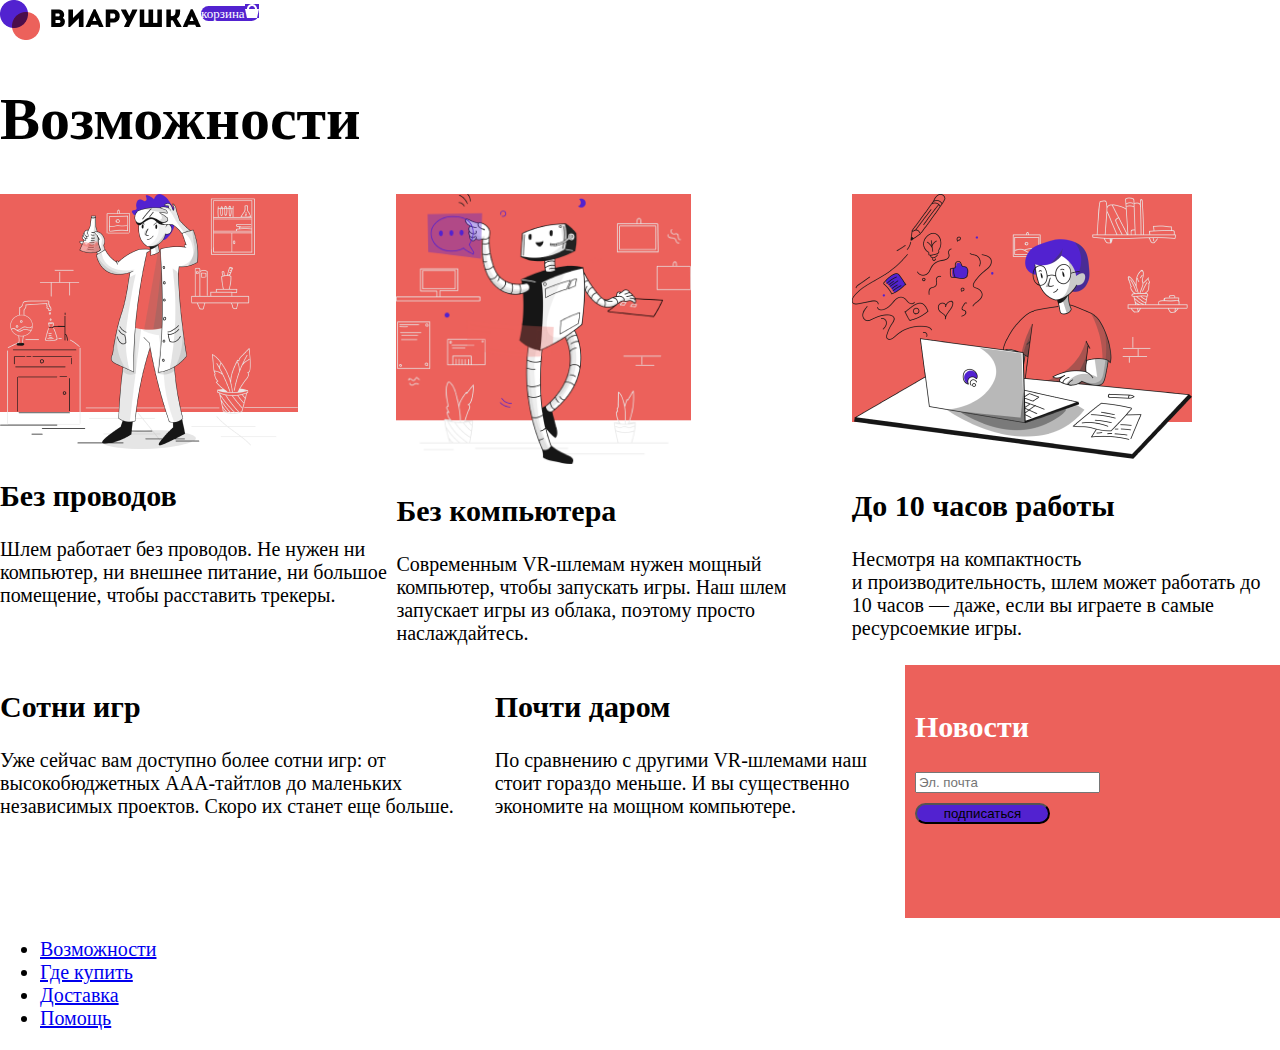
<file: index.html>
<!DOCTYPE html>
<html lang="ru">
<head>
    <meta charset="UTF-8">
    <meta name="viewport" content="width=device-width, initial-scale=1.0">
    <title>Viarushka</title>
    <link href="https://cdn.jsdelivr.net/npm/bootstrap@5.0.2/dist/css/bootstrap.min.css" rel="stylesheet" integrity="sha384-EVSTQN3/azprG1Anm3QDgpJLIm9Nao0Yz1ztcQTwFspd3yD65VohhpuuCOmLASjC" crossorigin="anonymous">
    <script src="https://cdn.jsdelivr.net/npm/bootstrap@5.0.2/dist/js/bootstrap.bundle.min.js" integrity="sha384-MrcW6ZMFYlzcLA8Nl+NtUVF0sA7MsXsP1UyJoMp4YLEuNSfAP+JcXn/tWtIaxVXM" crossorigin="anonymous"></script>
    <link rel="stylesheet" href="assets/css/style.css">
</head>
<body>
    <header class="bg-white">
        <div class="container">
            <div class="row justify-content-between align-items-baseline g-5 p-4">
            <div class="col-3">
                <div class="header__logo">
                    <a href="#" class="header__logo__img"><img src=
                    "assets/images/logo.png" alt="logo"></a>
                </div>
            </div>
            <div class="col-auto">
                <div class="col col-auto__btn">
                    <a class="col-auto__btn__btn-primary p-0" href="basket.html" role="button">корзина<img src="assets/images/basket.png" alt="basket" class="col-auto__btn__btn-primary__img"></a>
                    </div>
            </div>
            </div>
            </div>
    </header>
    <main class="main">
    <div class="container bg-white pt-2">
        <section class="intro row align-items-start">
            <div class="col-12">
                <h1>Возможности</h1>
                </div>
                </section>
        <section class="cards row gy-2 gx-2">
            <div class="col-3">
                <div class="card h-100 g-0 border bg-light">
                    <div class="card-body">
                        <img class="card-body__img-responsive" src="assets/images/madsientist.png" alt="pic1">
                        <h2 class="card-body__card-title">Без проводов</h2>
                        <p class="card-body__card-text p-3">Шлем работает без проводов. Не нужен ни компьютер, ни внешнее питание, ни большое помещение, чтобы расставить трекеры.</p>                      
                    </div>
                    </div>
                    </div>
                    <div class="col-3">
                        <div class="card h-100 g-0 border bg-light">
                            <div class="card-body">
                                <img class="card-body__img-responsive" src="assets/images/Uzver.png" alt="pic2">
                                <h2 class="card-body__card-title">Без компьютера</h2>
                                <p class="card-body__card-text p-3">Современным VR-шлемам нужен мощный компьютер, чтобы запускать игры. Наш шлем запускает игры из облака, поэтому просто наслаждайтесь.</p>                      
                            </div>
                            </div>
                            </div>
                            <div class="col-3">
                                <div class="card h-100 g-0 border bg-light">
                                    <div class="card-body">
                                        <img class="card-body__img-responsive" src="assets/images/robot.png" alt="pic3">
                                        <h2 class="card-body__card-title">До 10 часов работы</h2>
                                        <p class="card-body__card-text p-3">Несмотря на компактность и производительность, шлем может работать до 10 часов — даже, если вы играете в самые ресурсоемкие игры.</p>                      
                                    </div>
                                </div>
                            </div>
        </section>
        <section class="cards__small row gy-2 gx-2">
            <div class="col-3">
                <div class="card h-60 g-0 border bg-light">
                    <div class="card-body">
                        <h2 class="card-body__card-title">Сотни игр</h2>
                        <p class="card-body__card-text p-3">Уже сейчас вам доступно более сотни игр: от высокобюджетных ААА-тайтлов до маленьких независимых проектов. Скоро их станет еще больше.</p>                      
                    </div>
                    </div>
                    </div>
                    <div class="col-3">
                        <div class="card h-60 g-0 border bg-light">
                            <div class="card-body">
                                <h2 class="card-body__card-title">Почти даром</h2>
                                <p class="card-body__card-text p-3">По сравнению с другими VR-шлемами наш стоит гораздо меньше. И вы существенно экономите на мощном компьютере.</p>                      
                            </div>
                            </div>
                            </div>
                            <div class="col-3">
                                <div class="card h-60 g-0 border bg-light">
                                    <div class="card-body__subscriber">
                                        <h2 class="card-body__subscriber__title">Новости</h2>
                                        <div class="card-body__sibscriber__form-group"><input type="email" class="card-body__sibscriber__form-group__form-control" id="example_input_email" placeholder="Эл. почта">
                                            </div>
                                        <button type="button" class="card-body__subscriber___btn btn-primary">подписаться</button>                     
                                    </div>
                                    </div>
                                    </div>
                </section>
    </div>
</main>
<footer class="navigation">
    <div class="container">
        <div class="row justify-content-start align-items-baseline g-5 p-4">
        <div class="col-12">
            <nav class="col col-12 p-0">
            <ul class="nav">
                <li class="nav-item">
                    <a class="nav-link link-secondary" href="#">Возможности</a>
                </li>
                <li class="nav-item">
                    <a class="nav-link link-secondary" href="#">Где купить</a>
                </li>
                <li class="nav-item">
                    <a class="nav-link link-secondary" href="#">Доставка</a>
                </li>
                <li class="nav-item">
                    <a class="nav-link link-secondary" href="#">Помощь</a>
                </li>
            </ul>
            </nav>
        </div>
    </div>
    </div>
</footer>
</body>
</html>
</file>
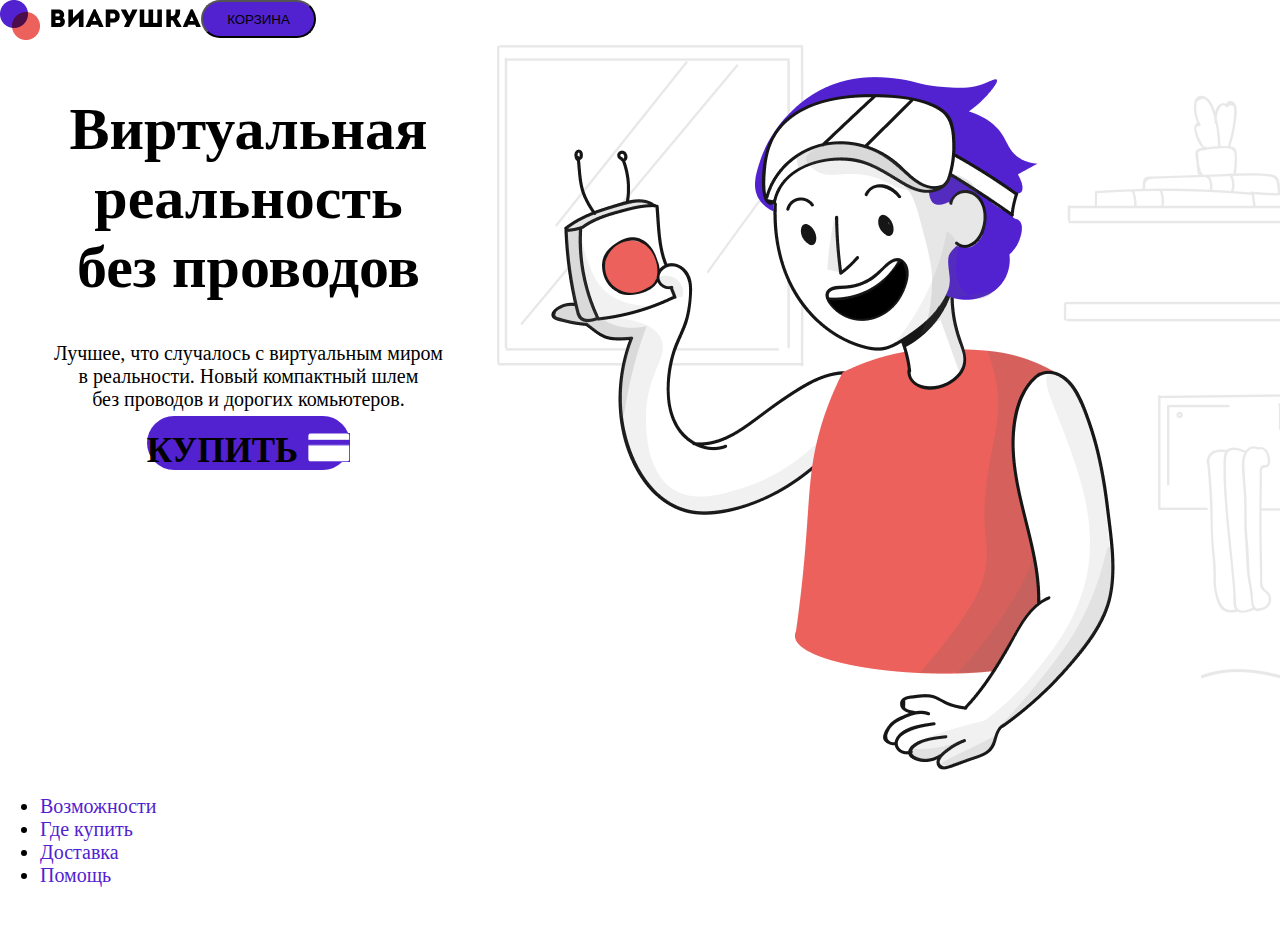
<file: basket.html>
<!DOCTYPE html>
<html lang="ru">
<head>
    <meta charset="UTF-8">
    <meta name="viewport" content="width=device-width, initial-scale=1.0">
    <title>Viarushka_basket</title>
    <link href="https://cdn.jsdelivr.net/npm/bootstrap@5.0.2/dist/css/bootstrap.min.css" rel="stylesheet" integrity="sha384-EVSTQN3/azprG1Anm3QDgpJLIm9Nao0Yz1ztcQTwFspd3yD65VohhpuuCOmLASjC" crossorigin="anonymous">
    <script src="https://cdn.jsdelivr.net/npm/bootstrap@5.0.2/dist/js/bootstrap.bundle.min.js" integrity="sha384-MrcW6ZMFYlzcLA8Nl+NtUVF0sA7MsXsP1UyJoMp4YLEuNSfAP+JcXn/tWtIaxVXM" crossorigin="anonymous"></script>
    <link rel="stylesheet" href="assets/css/style2.css">
</head>
<body>
    <header class="bg-white">
    <div class="container">
        <div class="row justify-content-between align-items-baseline g-5 p-4">
        <div class="col-3">
            <div class="header__logo">
                <a href="#" class="header__logo__img"><img src=
                "assets/images/logo.png" alt="logo"></a>
            </div>
        </div>
        <div class="col-auto">
            <div class="col col-auto button p-0">
                <button type="button" class="col-auto__btn btn-primary">КОРЗИНА</button>
                </div>
        </div>
        </div>
    </div>
    </header>
        <main class="main">
            <div class="container bg-white pt-2">
                <section class="basket row align-items-even gy-2 gx-2">
                    <div class="col-6">
                        <div class="card__basket h-900 g-0 border bg-light">
                                <div class="card__basket__card-body">
                                    <h1>Виртуальная реальность без проводов</h1>
                                    <p class="card-body__card-text p-3">Лучшее, что случалось с виртуальным миром в реальности. Новый компактный шлем без проводов и дорогих комьютеров.</p>                      
                                    <a role="button" class="card__basket__card-body___btn btn-primary">КУПИТЬ<img src="assets/images/stripe.png" alt="ccard" class="card__basket__card-body___btn__btn-primary_img" ></a>   
                                </div>
                            </div>
                        </div>
                        <div class="col-6">
                            <div class="picture h-600 g-0">
                                <img src="assets/images/pic.png" alt="viarushka" class="basket__picture">
                            </div>
                        </div>
                </section>
            </div>
        </main>
                <footer class="navigation">
                    <div class="container">
                        <div class="row justify-content-start align-items-baseline g-5 p-4">
                        <div class="col-6">
                            <nav class="col col-12 p-0">
                            <ul class="nav">
                                <li class="nav-item">
                                    <a class="nav-link__link-secondary" href="#">Возможности</a>
                                </li>
                                <li class="nav-item">
                                    <a class="nav-link__link-secondary" href="#">Где купить</a>
                                </li>
                                <li class="nav-item">
                                    <a class="nav-link__link-secondary" href="#">Доставка</a>
                                </li>
                                <li class="nav-item">
                                    <a class="nav-link__link-secondary" href="#">Помощь</a>
                                </li>
                            </ul>
                            </nav>
                        </div>
                    </div>
                    </div>
                </footer>
</body>
</html>
</file>
<file: assets/css/style.css>
body {
  margin: 0;
  background-color: white;
  font-size: 20px;
}

.row {
  display: flex;
  align-items: stretch;
  align-content: center;
}

h1 {
  font-size: 60px;
}

.col-auto__btn__btn-primary {
  background-color: rgb(82, 34, 208);
  border-radius: 100px;
  height: 38px;
  width: 115px;
  font-size: 13px;
  color: white;
  text-decoration: none;
}

.col-auto__btn__btn-primary__img {
  width: 14px;
  height: 14px;
}

.card-body__subscriber___btn {
  background-color: rgb(82, 34, 208);
  border-radius: 100px;
  width: 135px;
  margin-top: 10px;
}

.card-body__img-responsive {
  max-width: 365px;
  max-height: 270px;
}

.card-body__subscriber {
  background-color: rgb(236, 97, 91);
  padding-left: 10px;
  padding-top: 20px;
  height: 233px;
  width: 365px;
}

.card-body__subscriber__title {
  color: white;
}

h2 {
  font-size: 30px;
}/*# sourceMappingURL=style.css.map */
</file>
<file: assets/css/style2.css>
body {
    margin: 0;
    background-color: white;
    font-size: 20px;
  }
  
  .row {
    display: flex;
    align-items: stretch;
    align-content: center;
  }
  
  h1 {
    font-size: 60px;
  }
  
  .btn-primary {
    background-color: rgb(82, 34, 208);
    border-radius: 100px;
    height: 38px;
    width: 115px;
  }

  .card__basket {
    margin: 50px;
    text-align: center;
    align-items: last baseline;
  }
  
.card__basket__card-body___btn {
    height: 84px;
    width: 270px;
    font-size: 35px;
    font-weight: 700;
    padding-top: 15px;
    text-decoration: none;
}

.card__basket__card-body___btn__btn-primary_img {
  width: 42px;
  height: 29px;
  padding-left: 10px;
}

.nav-link__link-secondary {
    color: rgba(82, 34, 208, 1);
    font-size: 20px;
    text-decoration: none;
    padding-right: 20px;
    padding-bottom: 50px;
}
</file>
